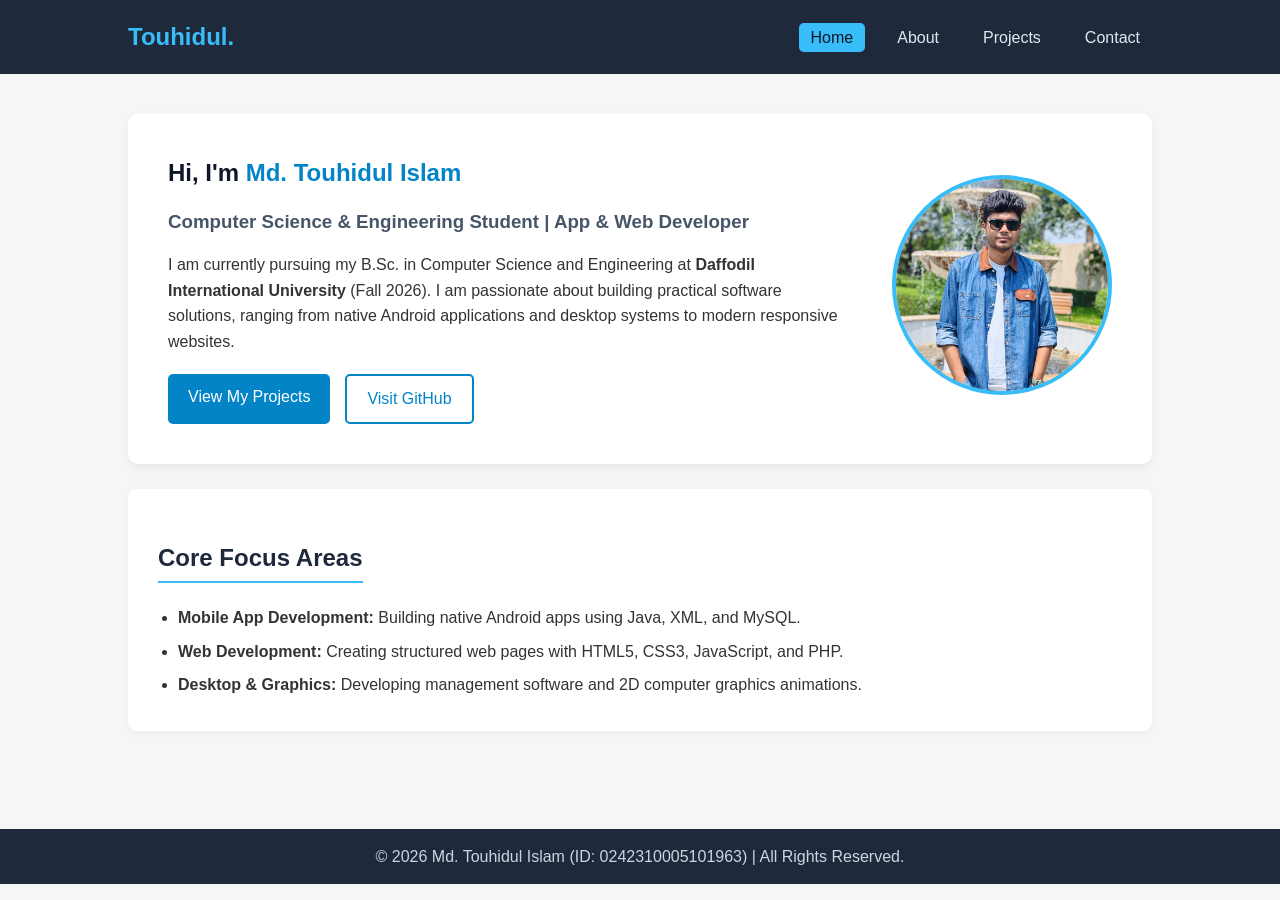
<file: index.html>
<!DOCTYPE html>
<html lang="en">
<head>
    <meta charset="UTF-8">
    <meta name="viewport" content="width=device-width, initial-scale=1.0">
    <title>Md. Touhidul Islam | Home</title>
    <link rel="stylesheet" href="style.css">
</head>
<body>

    <header>
        <nav class="navbar">
            <div class="logo">Touhidul.</div>
            <ul class="nav-links">
                <li><a href="index.html" class="active">Home</a></li>
                <li><a href="about.html">About</a></li>
                <li><a href="projects.html">Projects</a></li>
                <li><a href="contact.html">Contact</a></li>
            </ul>
        </nav>
    </header>

    <main class="container">
        <section class="hero">
            <div class="hero-text">
                <h1>Hi, I'm <span class="highlight">Md. Touhidul Islam</span></h1>
                <h3>Computer Science & Engineering Student | App & Web Developer</h3>
                <p>
                    I am currently pursuing my B.Sc. in Computer Science and Engineering at 
                    <strong>Daffodil International University</strong> (Fall 2026). I am passionate about 
                    building practical software solutions, ranging from native Android applications 
                    and desktop systems to modern responsive websites.
                </p>
                <div class="hero-buttons">
                    <a href="projects.html" class="btn">View My Projects</a>
                    <a href="https://github.com/Topu332578" target="_blank" class="btn btn-outline">Visit GitHub</a>
                </div>
            </div>
            <div class="hero-image">
                <img src="images/profile.jpg" alt="Md. Touhidul Islam Profile Picture">
            </div>
        </section>

        <section class="quick-highlights">
            <h2>Core Focus Areas</h2>
            <ul>
                <li><strong>Mobile App Development:</strong> Building native Android apps using Java, XML, and MySQL.</li>
                <li><strong>Web Development:</strong> Creating structured web pages with HTML5, CSS3, JavaScript, and PHP.</li>
                <li><strong>Desktop & Graphics:</strong> Developing management software and 2D computer graphics animations.</li>
            </ul>
        </section>
    </main>

    <footer>
        <p>&copy; 2026 Md. Touhidul Islam (ID: 0242310005101963) | All Rights Reserved.</p>
    </footer>

</body>
</html>
</file>
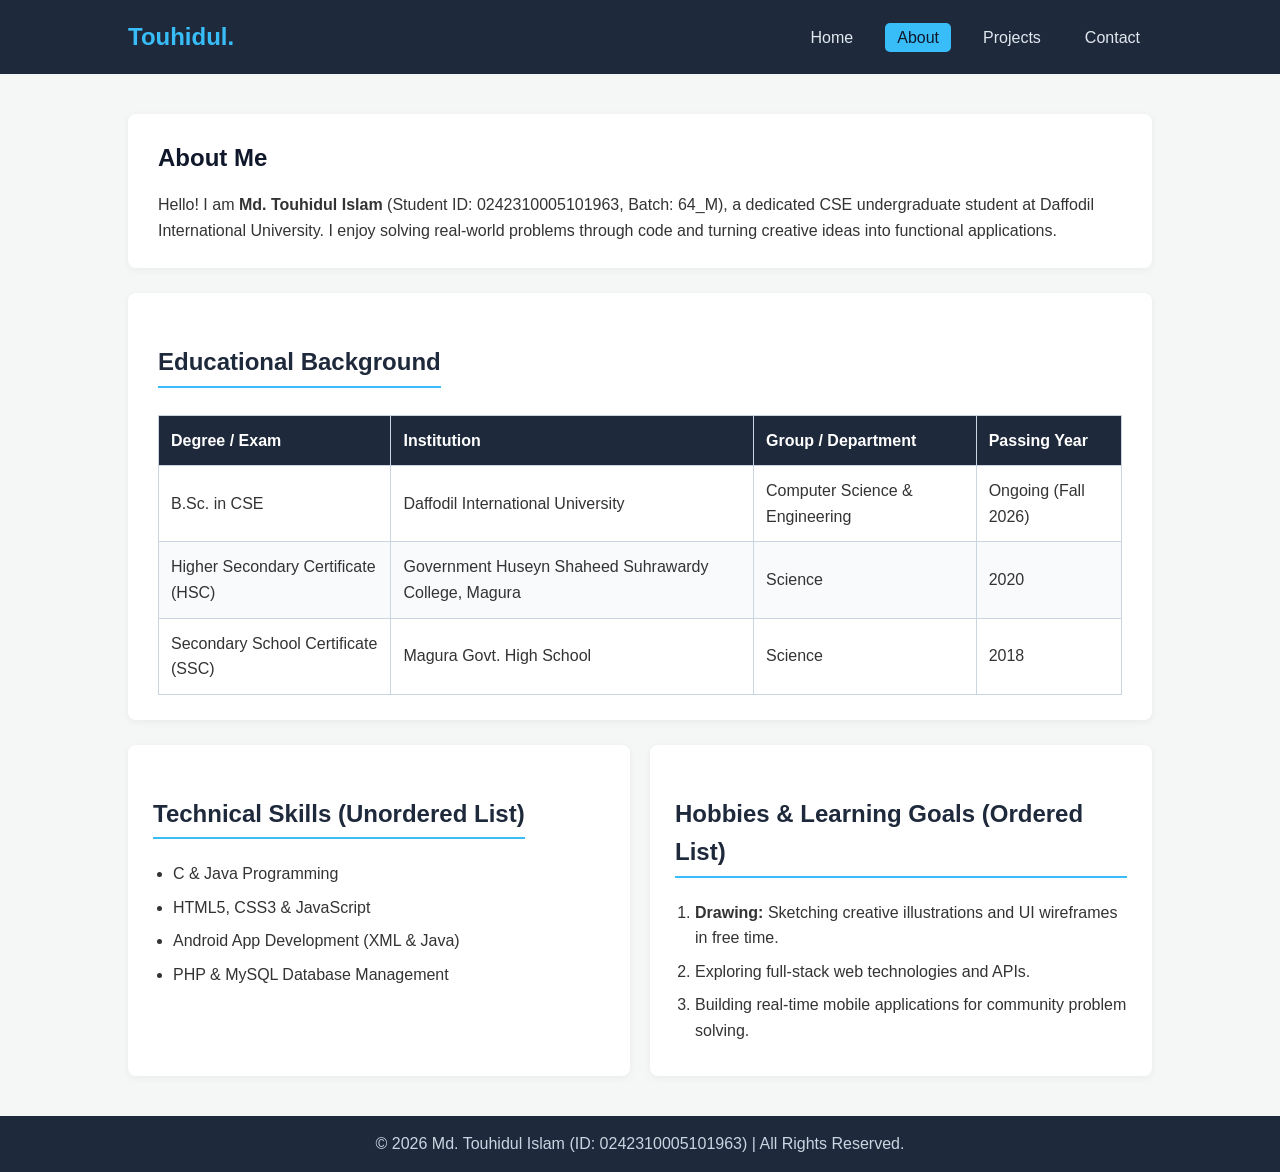
<file: about.html>
<!DOCTYPE html>
<html lang="en">
<head>
    <meta charset="UTF-8">
    <meta name="viewport" content="width=device-width, initial-scale=1.0">
    <title>About Me | Md. Touhidul Islam</title>
    <link rel="stylesheet" href="style.css">
</head>
<body>

    <header>
        <nav class="navbar">
            <div class="logo">Touhidul.</div>
            <ul class="nav-links">
                <li><a href="index.html">Home</a></li>
                <li><a href="about.html" class="active">About</a></li>
                <li><a href="projects.html">Projects</a></li>
                <li><a href="contact.html">Contact</a></li>
            </ul>
        </nav>
    </header>

    <main class="container">
        <section class="about-section">
            <h1>About Me</h1>
            <p>
                Hello! I am <strong>Md. Touhidul Islam</strong> (Student ID: 0242310005101963, Batch: 64_M), 
                a dedicated CSE undergraduate student at Daffodil International University. I enjoy solving 
                real-world problems through code and turning creative ideas into functional applications.
            </p>
        </section>

        <section class="education-section">
            <h2>Educational Background</h2>
            <table>
                <thead>
                    <tr>
                        <th>Degree / Exam</th>
                        <th>Institution</th>
                        <th>Group / Department</th>
                        <th>Passing Year</th>
                    </tr>
                </thead>
                <tbody>
                    <tr>
                        <td>B.Sc. in CSE</td>
                        <td>Daffodil International University</td>
                        <td>Computer Science & Engineering</td>
                        <td>Ongoing (Fall 2026)</td>
                    </tr>
                    <tr>
                        <td>Higher Secondary Certificate (HSC)</td>
                        <td>Government Huseyn Shaheed Suhrawardy College, Magura</td>
                        <td>Science</td>
                        <td>2020</td>
                    </tr>
                    <tr>
                        <td>Secondary School Certificate (SSC)</td>
                        <td>Magura Govt. High School</td>
                        <td>Science</td>
                        <td>2018</td>
                    </tr>
                </tbody>
            </table>
        </section>

        <section class="two-column">
            <div class="box">
                <h2>Technical Skills (Unordered List)</h2>
                <ul>
                    <li>C & Java Programming</li>
                    <li>HTML5, CSS3 & JavaScript</li>
                    <li>Android App Development (XML & Java)</li>
                    <li>PHP & MySQL Database Management</li>
                </ul>
            </div>

            <div class="box">
                <h2>Hobbies & Learning Goals (Ordered List)</h2>
                <ol>
                    <li><strong>Drawing:</strong> Sketching creative illustrations and UI wireframes in free time.</li>
                    <li>Exploring full-stack web technologies and APIs.</li>
                    <li>Building real-time mobile applications for community problem solving.</li>
                </ol>
            </div>
        </section>
    </main>

    <footer>
        <p>&copy; 2026 Md. Touhidul Islam (ID: 0242310005101963) | All Rights Reserved.</p>
    </footer>

</body>
</html>
</file>
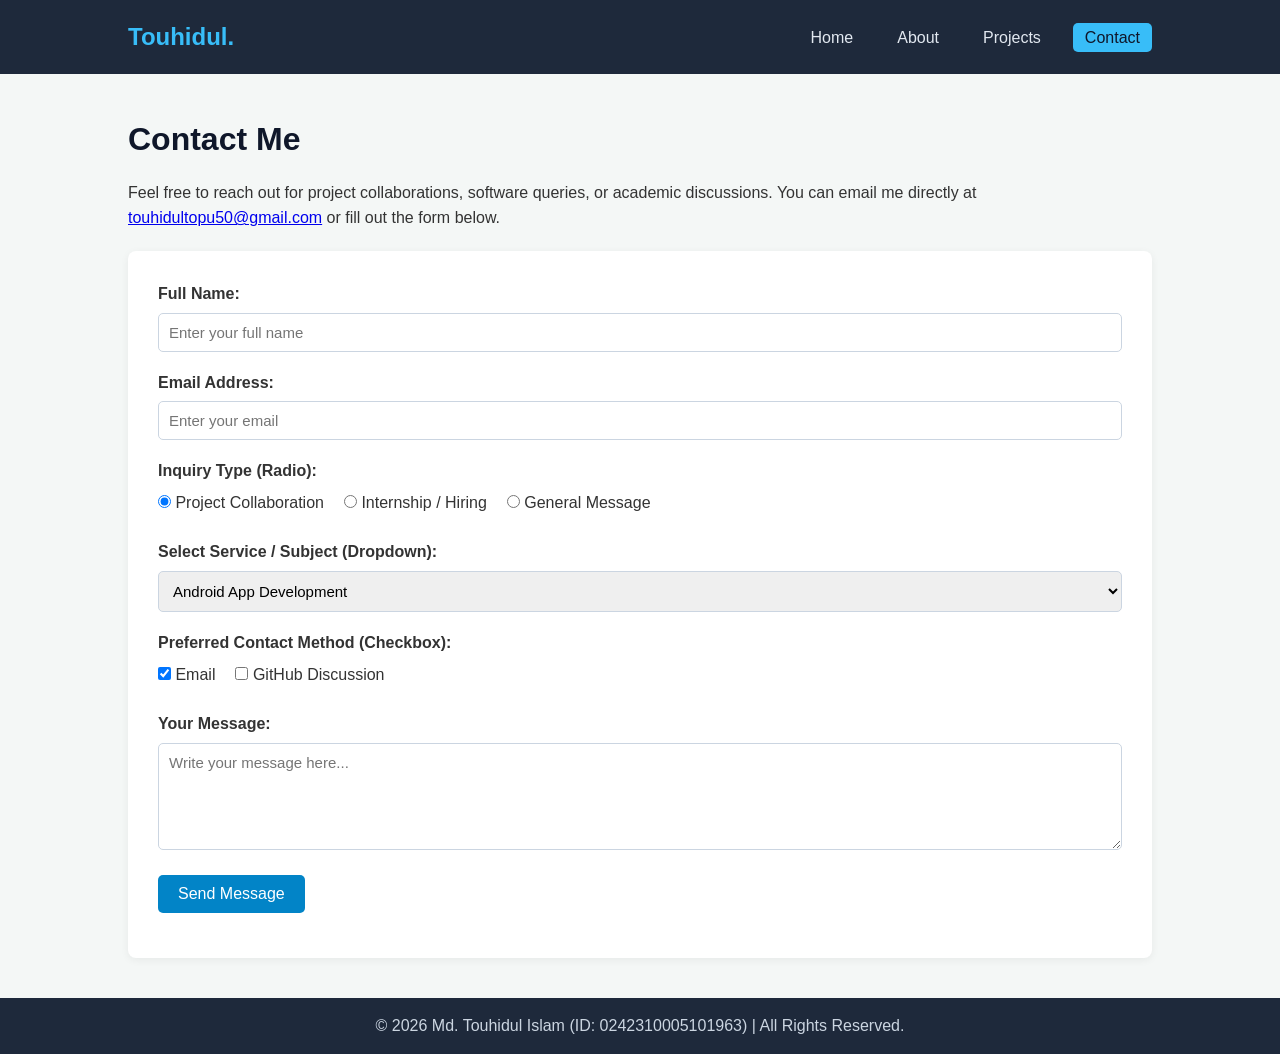
<file: contact.html>
<!DOCTYPE html>
<html lang="en">
<head>
    <meta charset="UTF-8">
    <meta name="viewport" content="width=device-width, initial-scale=1.0">
    <title>Contact | Md. Touhidul Islam</title>
    <link rel="stylesheet" href="style.css">
</head>
<body>

    <header>
        <nav class="navbar">
            <div class="logo">Touhidul.</div>
            <ul class="nav-links">
                <li><a href="index.html">Home</a></li>
                <li><a href="about.html">About</a></li>
                <li><a href="projects.html">Projects</a></li>
                <li><a href="contact.html" class="active">Contact</a></li>
            </ul>
        </nav>
    </header>

    <main class="container">
        <h1>Contact Me</h1>
        <p>
            Feel free to reach out for project collaborations, software queries, or academic discussions. 
            You can email me directly at <a href="mailto:touhidultopu08@gmail.com">touhidultopu50@gmail.com</a> or fill out the form below.
        </p>

        <form id="contactForm" class="contact-form">
            <div class="form-group">
                <label for="name">Full Name:</label>
                <input type="text" id="name" name="name" placeholder="Enter your full name" required>
            </div>

            <div class="form-group">
                <label for="email">Email Address:</label>
                <input type="email" id="email" name="email" placeholder="Enter your email" required>
            </div>

            <div class="form-group">
                <label>Inquiry Type (Radio):</label>
                <div class="inline-options">
                    <label><input type="radio" name="inquiry" value="Project" checked> Project Collaboration</label>
                    <label><input type="radio" name="inquiry" value="Job"> Internship / Hiring</label>
                    <label><input type="radio" name="inquiry" value="General"> General Message</label>
                </div>
            </div>

            <div class="form-group">
                <label for="topic">Select Service / Subject (Dropdown):</label>
                <select id="topic" name="topic">
                    <option value="Android App Development">Android App Development</option>
                    <option value="Web Design & Development">Web Design & Development</option>
                    <option value="Desktop Software">Desktop Software</option>
                    <option value="Other">Other</option>
                </select>
            </div>

            <div class="form-group">
                <label>Preferred Contact Method (Checkbox):</label>
                <div class="inline-options">
                    <label><input type="checkbox" name="contact_method" value="Email" checked> Email</label>
                    <label><input type="checkbox" name="contact_method" value="GitHub"> GitHub Discussion</label>
                </div>
            </div>

            <div class="form-group">
                <label for="message">Your Message:</label>
                <textarea id="message" name="message" rows="5" placeholder="Write your message here..." required></textarea>
            </div>

            <button type="submit" class="btn">Send Message</button>
            <p id="formFeedback" class="feedback-msg"></p>
        </form>
    </main>

    <footer>
        <p>&copy; 2026 Md. Touhidul Islam (ID: 0242310005101963) | All Rights Reserved.</p>
    </footer>

    <script src="script.js"></script>
</body>
</html>
</file>
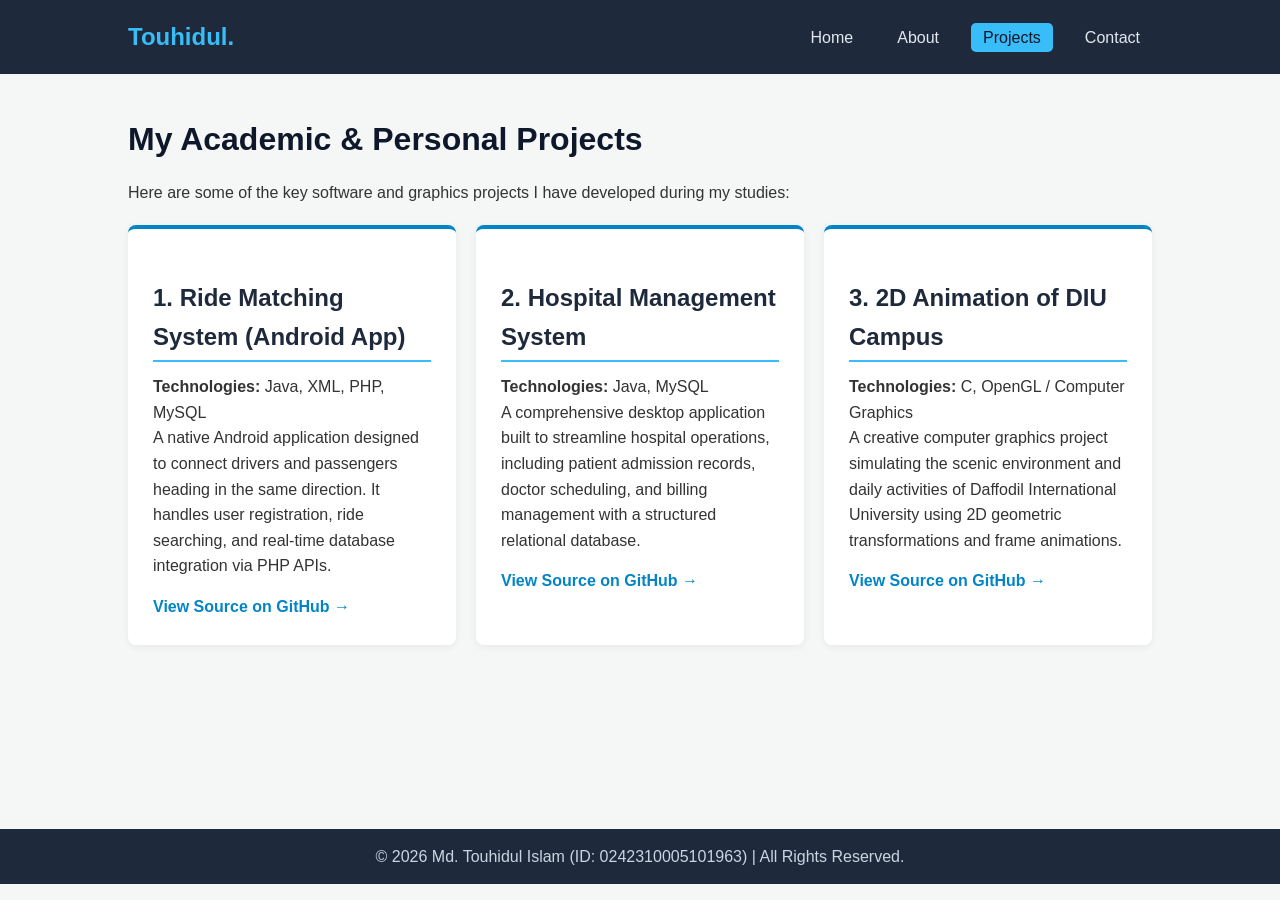
<file: projects.html>
<!DOCTYPE html>
<html lang="en">
<head>
    <meta charset="UTF-8">
    <meta name="viewport" content="width=device-width, initial-scale=1.0">
    <title>Projects | Md. Touhidul Islam</title>
    <link rel="stylesheet" href="style.css">
</head>
<body>

    <header>
        <nav class="navbar">
            <div class="logo">Touhidul.</div>
            <ul class="nav-links">
                <li><a href="index.html">Home</a></li>
                <li><a href="about.html">About</a></li>
                <li><a href="projects.html" class="active">Projects</a></li>
                <li><a href="contact.html">Contact</a></li>
            </ul>
        </nav>
    </header>

    <main class="container">
        <h1>My Academic & Personal Projects</h1>
        <p>Here are some of the key software and graphics projects I have developed during my studies:</p>

        <div class="project-grid">
            <article class="project-card">
                <h2>1. Ride Matching System (Android App)</h2>
                <p><strong>Technologies:</strong> Java, XML, PHP, MySQL</p>
                <p>
                    A native Android application designed to connect drivers and passengers heading in the same direction. 
                    It handles user registration, ride searching, and real-time database integration via PHP APIs.
                </p>
                <a href="https://github.com/Topu332578" target="_blank" class="project-link">View Source on GitHub &rarr;</a>
            </article>

            <article class="project-card">
                <h2>2. Hospital Management System</h2>
                <p><strong>Technologies:</strong> Java, MySQL</p>
                <p>
                    A comprehensive desktop application built to streamline hospital operations, including patient 
                    admission records, doctor scheduling, and billing management with a structured relational database.
                </p>
                <a href="https://github.com/Topu332578" target="_blank" class="project-link">View Source on GitHub &rarr;</a>
            </article>

            <article class="project-card">
                <h2>3. 2D Animation of DIU Campus</h2>
                <p><strong>Technologies:</strong> C, OpenGL / Computer Graphics</p>
                <p>
                    A creative computer graphics project simulating the scenic environment and daily activities of 
                    Daffodil International University using 2D geometric transformations and frame animations.
                </p>
                <a href="https://github.com/Topu332578" target="_blank" class="project-link">View Source on GitHub &rarr;</a>
            </article>
        </div>
    </main>

    <footer>
        <p>&copy; 2026 Md. Touhidul Islam (ID: 0242310005101963) | All Rights Reserved.</p>
    </footer>

</body>
</html>
</file>
<file: style.css>
* {
    margin: 0;
    padding: 0;
    box-sizing: border-box;
    font-family: 'Segoe UI', Tahoma, Geneva, Verdana, sans-serif;
}

body {
    background-color: #f4f7f6;
    color: #333;
    line-height: 1.6;
}

/* Navigation Bar */
.navbar {
    background-color: #1e293b;
    color: #fff;
    display: flex;
    justify-content: space-between;
    align-items: center;
    padding: 15px 10%;
    position: sticky;
    top: 0;
}

.logo {
    font-size: 24px;
    font-weight: bold;
    color: #38bdf8;
}

.nav-links {
    list-style: none;
    display: flex;
    gap: 20px;
}

.nav-links a {
    color: #e2e8f0;
    text-decoration: none;
    font-weight: 500;
    padding: 6px 12px;
    border-radius: 5px;
    transition: 0.3s;
}

.nav-links a:hover, .nav-links a.active {
    background-color: #38bdf8;
    color: #0f172a;
}

/* Main Container */
.container {
    width: 80%;
    max-width: 1100px;
    margin: 40px auto;
    min-height: 75vh;
}

h1 {
    color: #0f172a;
    margin-bottom: 15px;
}

h2 {
    color: #1e293b;
    margin: 25px 0 12px;
    border-bottom: 2px solid #38bdf8;
    display: inline-block;
    padding-bottom: 4px;
}

/* Hero Section */
.hero {
    display: flex;
    align-items: center;
    justify-content: space-between;
    gap: 40px;
    background: #fff;
    padding: 40px;
    border-radius: 10px;
    box-shadow: 0 4px 10px rgba(0,0,0,0.06);
}

.highlight {
    color: #0284c7;
}

.hero-text h3 {
    color: #475569;
    margin-bottom: 15px;
}

.hero-buttons {
    margin-top: 20px;
    display: flex;
    gap: 15px;
}

.hero-image img {
    width: 220px;
    height: 220px;
    object-fit: cover;
    border-radius: 50%;
    border: 4px solid #38bdf8;
}

/* Buttons */
.btn {
    display: inline-block;
    background-color: #0284c7;
    color: #fff;
    padding: 10px 20px;
    text-decoration: none;
    border: none;
    border-radius: 5px;
    cursor: pointer;
    font-size: 16px;
}

.btn:hover {
    background-color: #0369a1;
}

.btn-outline {
    background-color: transparent;
    border: 2px solid #0284c7;
    color: #0284c7;
}

.btn-outline:hover {
    background-color: #0284c7;
    color: #fff;
}

/* Highlights & Lists */
.quick-highlights, .about-section, .education-section {
    background: #fff;
    padding: 25px 30px;
    margin-top: 25px;
    border-radius: 8px;
    box-shadow: 0 2px 8px rgba(0,0,0,0.05);
}

ul, ol {
    margin-left: 20px;
    margin-top: 10px;
}

li {
    margin-bottom: 8px;
}

/* Table Styling */
table {
    width: 100%;
    border-collapse: collapse;
    margin-top: 15px;
}

th, td {
    border: 1px solid #cbd5e1;
    padding: 12px;
    text-align: left;
}

th {
    background-color: #1e293b;
    color: #fff;
}

tr:nth-child(even) {
    background-color: #f8fafc;
}

/* Two Column Layout */
.two-column {
    display: flex;
    gap: 20px;
    margin-top: 25px;
}

.box {
    flex: 1;
    background: #fff;
    padding: 25px;
    border-radius: 8px;
    box-shadow: 0 2px 8px rgba(0,0,0,0.05);
}

/* Projects Grid */
.project-grid {
    display: grid;
    grid-template-columns: repeat(auto-fit, minmax(300px, 1fr));
    gap: 20px;
    margin-top: 20px;
}

.project-card {
    background: #fff;
    padding: 25px;
    border-radius: 8px;
    box-shadow: 0 2px 8px rgba(0,0,0,0.06);
    border-top: 4px solid #0284c7;
}

.project-link {
    display: inline-block;
    margin-top: 15px;
    color: #0284c7;
    font-weight: bold;
    text-decoration: none;
}

/* Contact Form */
.contact-form {
    background: #fff;
    padding: 30px;
    margin-top: 20px;
    border-radius: 8px;
    box-shadow: 0 2px 8px rgba(0,0,0,0.06);
}

.form-group {
    margin-bottom: 18px;
}

.form-group label {
    display: block;
    font-weight: 600;
    margin-bottom: 6px;
}

.form-group input[type="text"],
.form-group input[type="email"],
.form-group select,
.form-group textarea {
    width: 100%;
    padding: 10px;
    border: 1px solid #cbd5e1;
    border-radius: 5px;
    font-size: 15px;
}

.inline-options {
    display: flex;
    gap: 20px;
    flex-wrap: wrap;
}

.inline-options label {
    font-weight: normal;
}

.feedback-msg {
    margin-top: 15px;
    font-weight: bold;
    color: #16a34a;
}

/* Footer */
footer {
    background-color: #1e293b;
    color: #cbd5e1;
    text-align: center;
    padding: 15px 0;
    margin-top: 40px;
}
</file>
